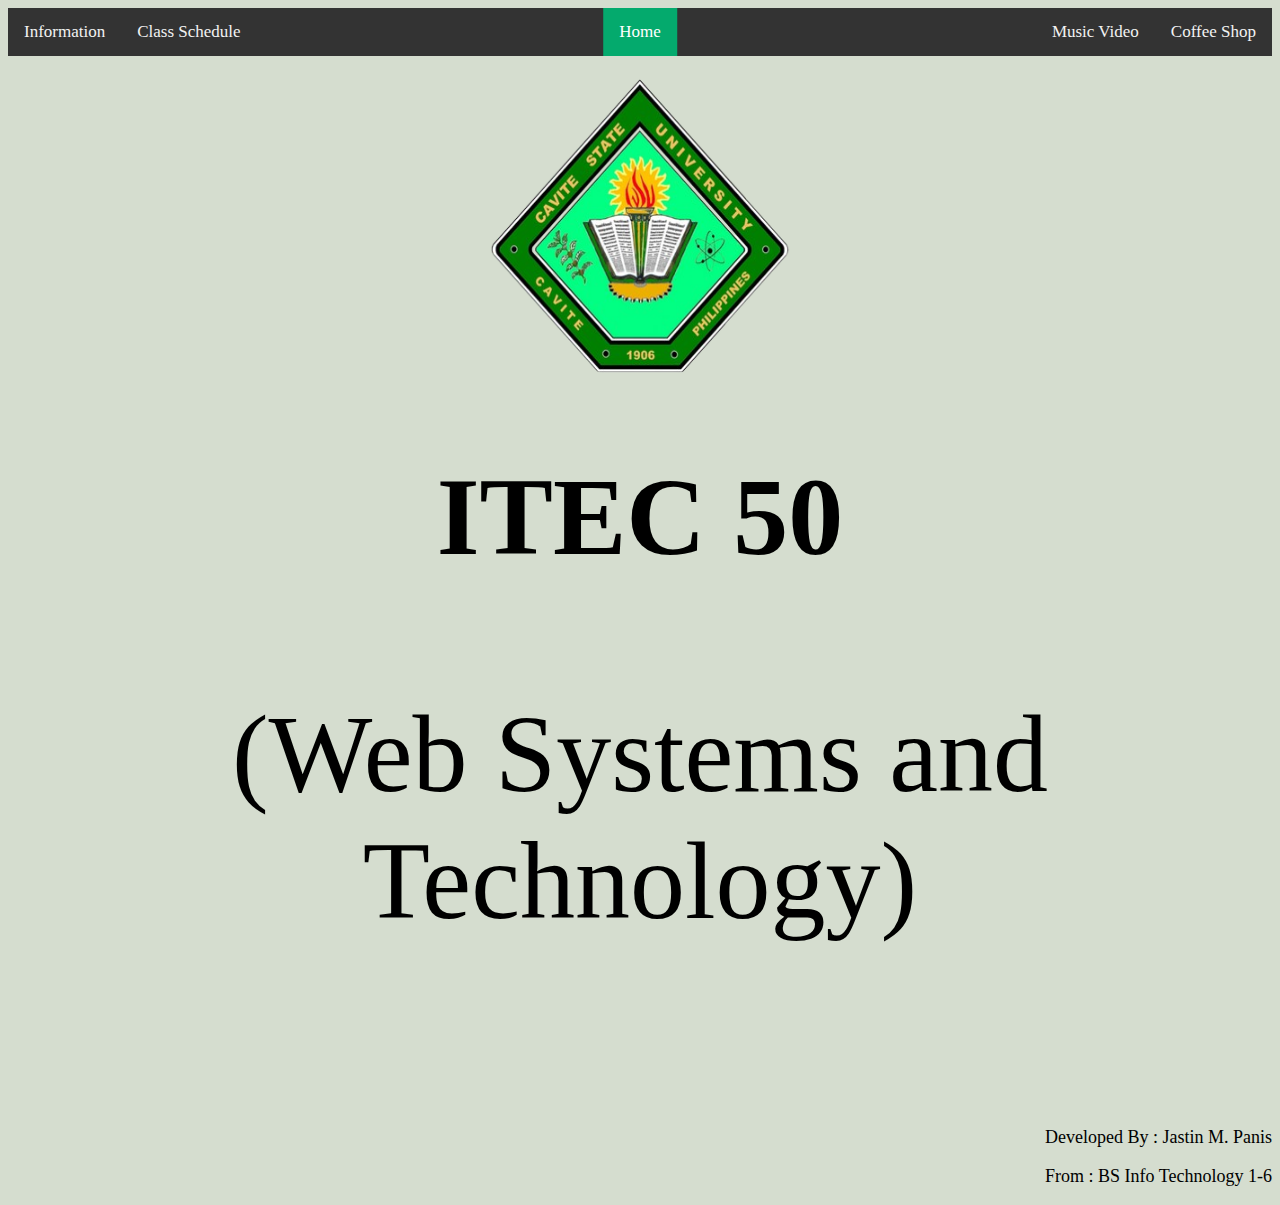
<file: index.html>
<!DOCTYPE html>
<html>
<head>
    <title>Home</title>
<link rel = "stylesheet" href = "navistyles.css" />
<link rel="icon" type="image/x-icon" href="home.ico">



</head>
<body bgcolor="D5DDCF">
    <div class="topnav">

        <!-- Centered link -->
        <div class="topnav-centered">
          <a href="index.html" class="active">Home</a>
        </div>
      
        <!-- Left-aligned links (default) -->
        <a href="indexinfo.html">Information</a>
        <a href="indextable.html">Class Schedule</a>
      
        <!-- Right-aligned links -->
        <div class="topnav-right">
          <a href="indexvideo.html">Music Video</a>
          <a href="indexcshop.html">Coffee Shop</a>
        </div>
      

      </div><center>
        <img src = "cvsunobg.png" alt = "Error" style = "height: 300px; width: 300px; margin-top: 20px;">
        <h1 style = "font-size: 110px;" >ITEC 50</h1>
        <p style = "font-size: 110px; text-align: mid;">(Web Systems and Technology)</p>
        </br>
        </br>
        </br>
          <p style = "text-align: right; font-size: 18px;">Developed By : Jastin M. Panis</p>
          <p style = "text-align: right; font-size: 18px;">From : BS Info Technology 1-6</p>
      </center></div>

      


</body>
</html>
</file>
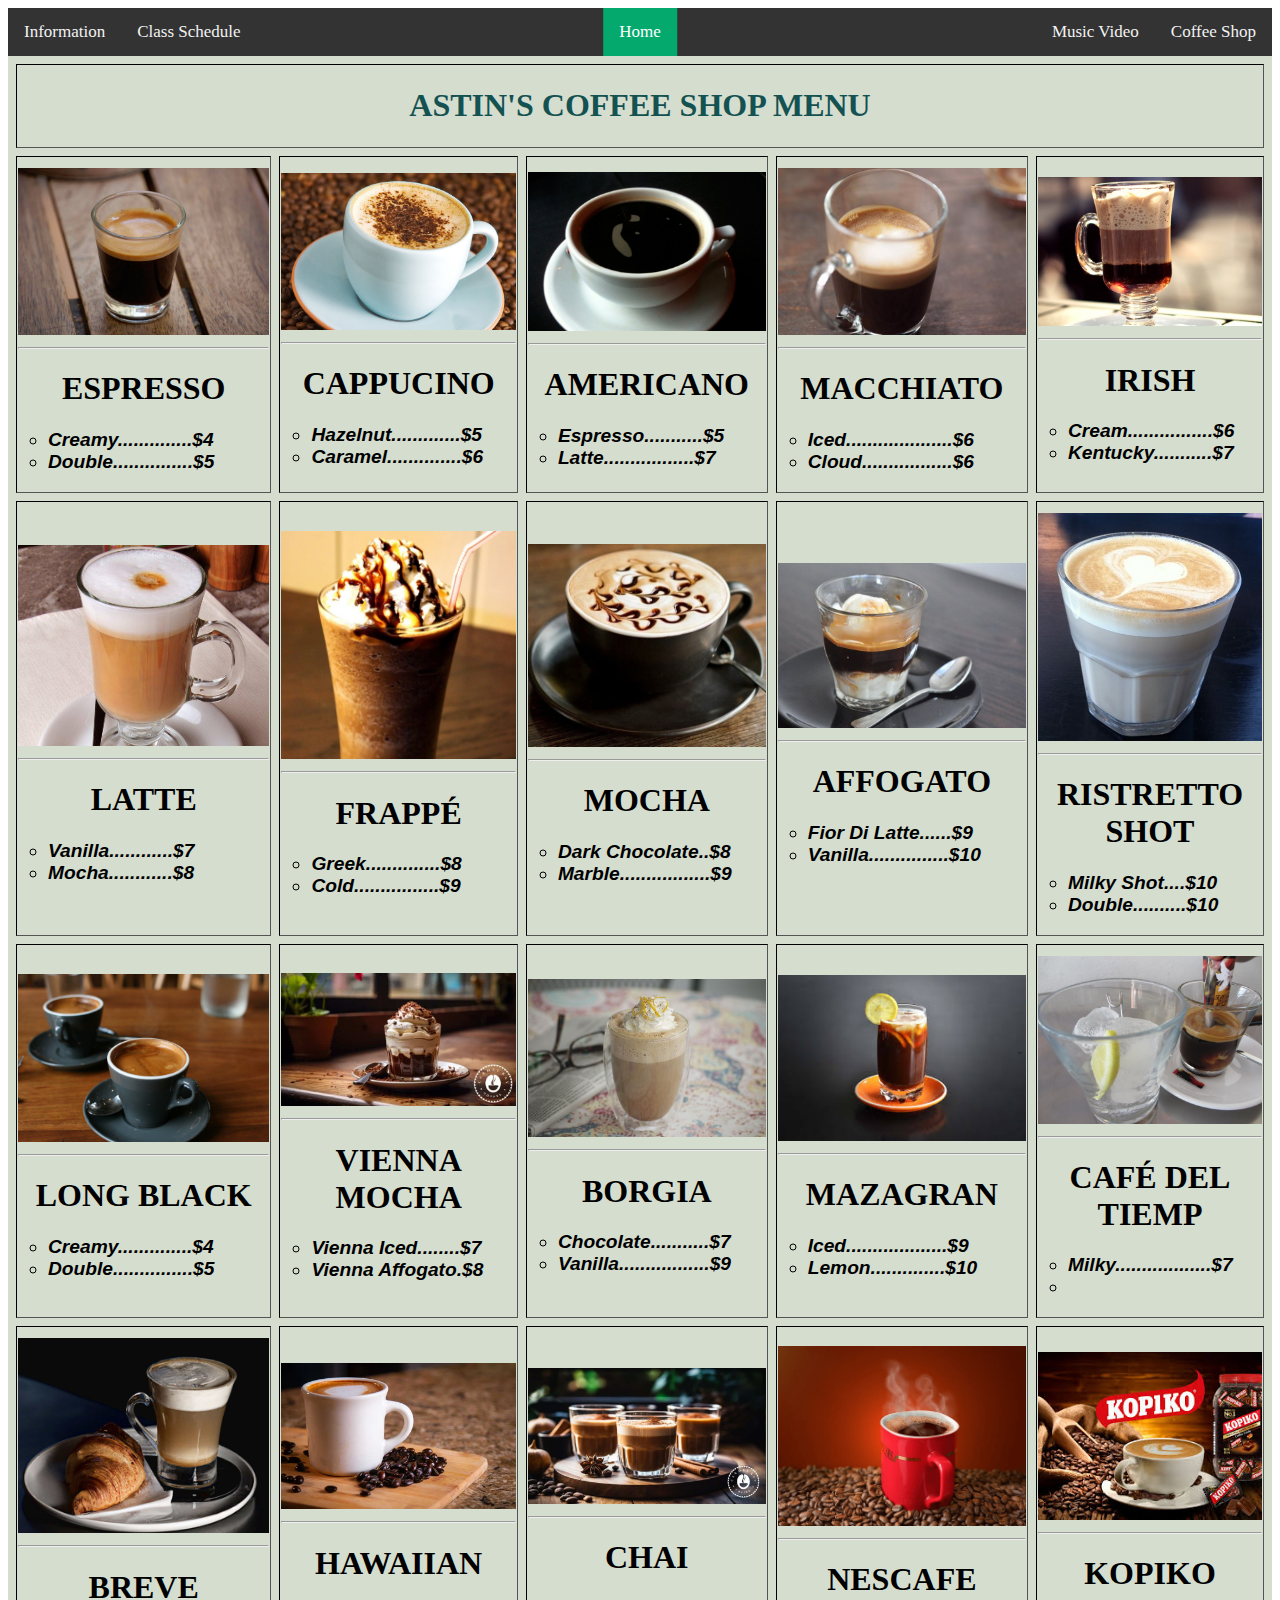
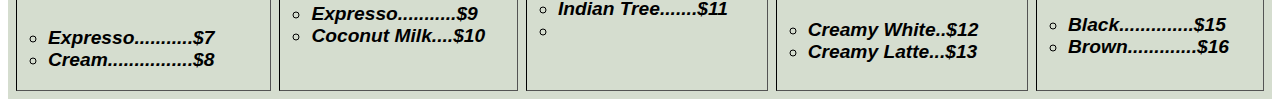
<file: indexcshop.html>
<!DOCTYPE html>
<html>
<head>
    <title>Coffee Shop</title>
    <link rel = "stylesheet" href = "navistyles.css" />
    <link rel="icon" type="image/x-icon" href="coffeshop.ico">
</head>
<body>
    <div class="topnav">

        <!-- Centered link -->
        <div class="topnav-centered">
         <a href="index.html" class="active">Home</a>
       </div>
     
       <!-- Left-aligned links (default) -->
       <a href="indexinfo.html">Information</a>
       <a href="indextable.html">Class Schedule</a>
     
       <!-- Right-aligned links -->
       <div class="topnav-right">
         <a href="indexvideo.html">Music Video</a>
         <a href="indexcshop.html">Coffee Shop</a>
       </div>
     
     </div>




     <div class = "cshop">
        <table border = "1" bgcolor = "D5DDCF" cellspacing = "8" style = "border:10px  black;" align="center"> 
            <tr>
                <th colspan = "7">
                    <h1 style = "color: rgb(20, 82, 82);">ASTIN'S COFFEE SHOP MENU</h1>
                </th>
             </tr>

            <tr>
                <td><center><img src = "espresso.jpg"  alt = "Error!" height="100%" width="100%" style="margin-top: 10px;"><hr><h1>ESPRESSO</h1><li>Creamy..............$4</li><li>Double...............$5</li></br></center></td>
                <td><center><img src = "cappucino.jpg"  alt = "Error!" height="100%" width="100%" style="margin-top: 10px;"><hr><h1>CAPPUCINO</h1><li>Hazelnut.............$5</li><li>Caramel..............$6</li></br></center></td>
                <td><center><img src = "americano.jpg"  alt = "Error!" height="100%" width="100%" style="margin-top: 10px;"><hr><h1>AMERICANO</h1><li>Espresso...........$5</li><li>Latte.................$7</li></br></center></td>
                <td><center><img src = "macchiato.jpg"  alt = "Error!" height="100%" width="100%" style="margin-top: 10px;"><hr><h1>MACCHIATO</h1><li>Iced....................$6</li><li>Cloud.................$6</li></br></center></td>
                <td><center><img src = "irish.jpg"  alt = "Error!" height="100%" width="100%" style="margin-top: 10px;"><hr><h1>IRISH</h1><li>Cream................$6</li><li>Kentucky...........$7</li></br></center></td>
            </tr>

            <tr>
                <td><center><img src = "latte.jpg"  alt = "Error!" height="100%" width="100%" style="margin-top: 10px;"><hr><h1>LATTE</h1><li>Vanilla............$7</li><li>Mocha............$8</li></br></center></td>
                <td><center><img src = "Cafefrappe.jpg"  alt = "Error!" height="100%" width="100%" style="margin-top: 10px;"><hr><h1>FRAPPÉ</h1><li>Greek..............$8</li><li>Cold................$9</li></br></center></td>
                <td><center><img src = "mocha.jpg"  alt = "Error!" height="100%" width="100%" style="margin-top: 10px;"><hr><h1>MOCHA</h1><li>Dark Chocolate..$8</li><li>Marble.................$9</li></br></center></td>
                <td><center><img src = "affogato.jpg"  alt = "Error!" height="100%" width="100%" style="margin-top: 10px;"><hr><h1>AFFOGATO</h1><li>Fior Di Latte......$9</li><li>Vanilla...............$10</li></br></center></td>
                <td><center><img src = "flat.jpg"  alt = "Error!" height="100%" width="100%" style="margin-top: 10px;"><hr><h1>RISTRETTO SHOT</h1><li>Milky Shot....$10</li><li>Double..........$10</li></br></center></td>
            </tr>

            <tr>
                <td><center><img src = "longblack.jpg"  alt = "Error!" height="100%" width="100%" style="margin-top: 10px;"><hr><h1>LONG BLACK</h1><li>Creamy..............$4</li><li>Double...............$5</li></br></center></td>
                <td><center><img src = "vienna.jpg"  alt = "Error!" height="100%" width="100%" style="margin-top: 10px;"><hr><h1>VIENNA MOCHA</h1><li>Vienna Iced........$7</li><li>Vienna Affogato.$8</li></br></center></td>
                <td><center><img src = "borgia.jpg"  alt = "Error!" height="100%" width="100%" style="margin-top: 10px;"><hr><h1>BORGIA</h1><li>Chocolate...........$7</li><li>Vanilla.................$9</li></br></center></td>
                <td><center><img src = "mazagran.jpg"  alt = "Error!" height="100%" width="100%" style="margin-top: 10px;"><hr><h1>MAZAGRAN</h1><li>Iced...................$9</li><li>Lemon..............$10</li></br></center></td>
                <td><center><img src = "caffee.jpg"  alt = "Error!" height="100%" width="100%" style="margin-top: 10px;"><hr><h1>CAFÉ DEL TIEMP</h1><li>Milky..................$7</li><li></li></br></center></td>
            </tr>

            <tr>
                <td><center><img src = "breve.jpg"  alt = "Error!" height="100%" width="100%" style="margin-top: 10px;"><hr><h1>BREVE</h1><li>Expresso...........$7</li><li>Cream................$8</li></br></center></td>
                <td><center><img src = "hawaiian.jpg"  alt = "Error!" height="100%" width="100%" style="margin-top: 10px;"><hr><h1>HAWAIIAN</h1><li>Expresso...........$9</li><li>Coconut Milk....$10</li></br></center></td>
                <td><center><img src = "chai.jpg"  alt = "Error!" height="100%" width="100%" style="margin-top: 10px;"><hr><h1>CHAI</h1><li>Indian Tree.......$11</li><li></li></br></center></td>
                <td><center><img src = "nescafe.png"  alt = "Error!" height="100%" width="100%" style="margin-top: 10px;"><hr><h1>NESCAFE</h1><li>Creamy White..$12</li><li>Creamy Latte...$13</li></br></center></td>
                <td><center><img src = "kopiko.jpg"  alt = "Error!" height="100%" width="100%" style="margin-top: 10px;"><hr><h1>KOPIKO</h1><li>Black..............$15</li><li>Brown.............$16</li></br></center></td>
            </tr>





        </table>
     </div>




</body>
</html>
</file>
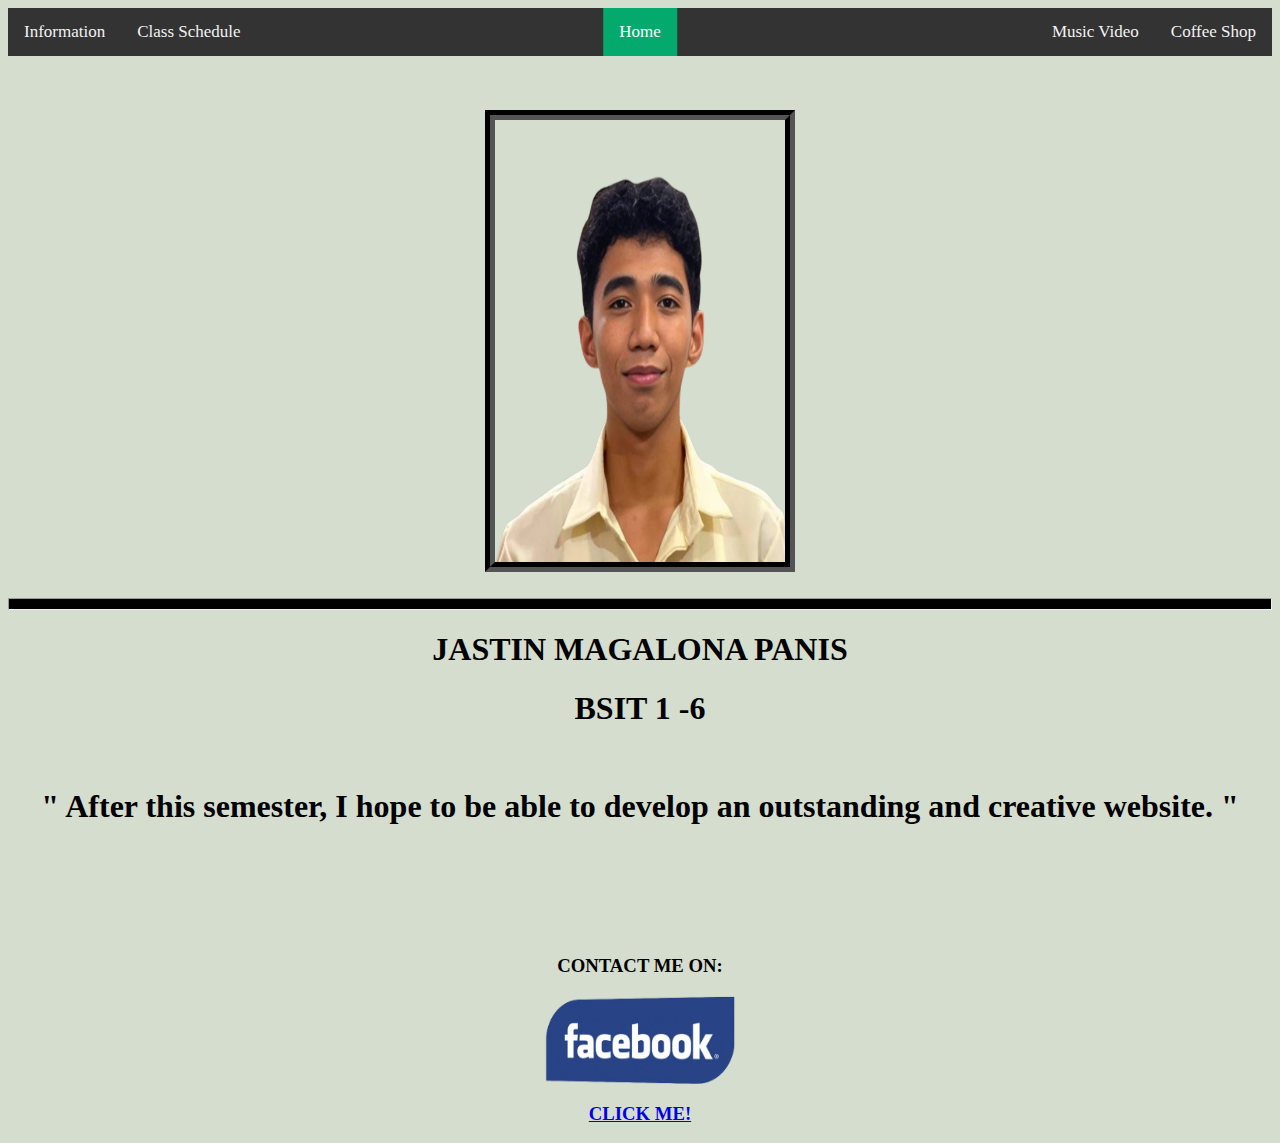
<file: indexinfo.html>
<!DOCTYPE>
<html>
<head>
    <title>My First Webpage</title> 
    <link rel = "stylesheet" href = "navistyles.css" />
    <link rel="icon" type="image/x-icon" href="information.ico">
</head>
<body bgcolor = "#d5ddcf ">
    <div class="topnav">

         <!-- Centered link -->
         <div class="topnav-centered">
            <a href="index.html" class="active">Home</a>
          </div>
        
          <!-- Left-aligned links (default) -->
          <a href="indexinfo.html">Information</a>
          <a href="indextable.html">Class Schedule</a>
        
          <!-- Right-aligned links -->
          <div class="topnav-right">
            <a href="indexvideo.html">Music Video</a>
            <a href="indexcshop.html">Coffee Shop</a>
          </div>
      
      </div>
    <br/>
    <br/>
    <br/>
    <center>
        <img src = "1x1nobg.png"
        img alt = "Error!"
        img style="border:10px groove black;" 
        height = "50%"
        width = "23%"
        > <!--
            END OF PIC
        -->
        <br/>
        <br/>
        <hr style="height:10px;border: width 5px;color:black;background-color:black"
        /><!--
            END OF HORIZONTAL LINE
        -->
        <h1><b>JASTIN MAGALONA PANIS</b></h1>
        <h1><b>BSIT 1 -6 </b></h1>
        <br/>
        <h1><emp>" After this semester, I hope to be able to develop
         an outstanding and creative website. "
        </emp></h1> <!--
            END OF DETAILS PART
        -->
        <br/>
        <br/>
        <br/>
        <br/>
        <br/>
        <h3><strong>CONTACT ME ON:</strong></h3>
        <img src = "fb.png" 
        img alt = "Error!"
        height = "10%"
        width = "15%"
        >
        <br/>
        <a href = "https://www.facebook.com/jastin.panis.1?mibextid=ZbWKwL" 
        target = "_blank"
        title = "This takes you to my facebook account.">
            <h3>CLICK ME!</h3> </a>

    </center>


</body>
</html>
</file>
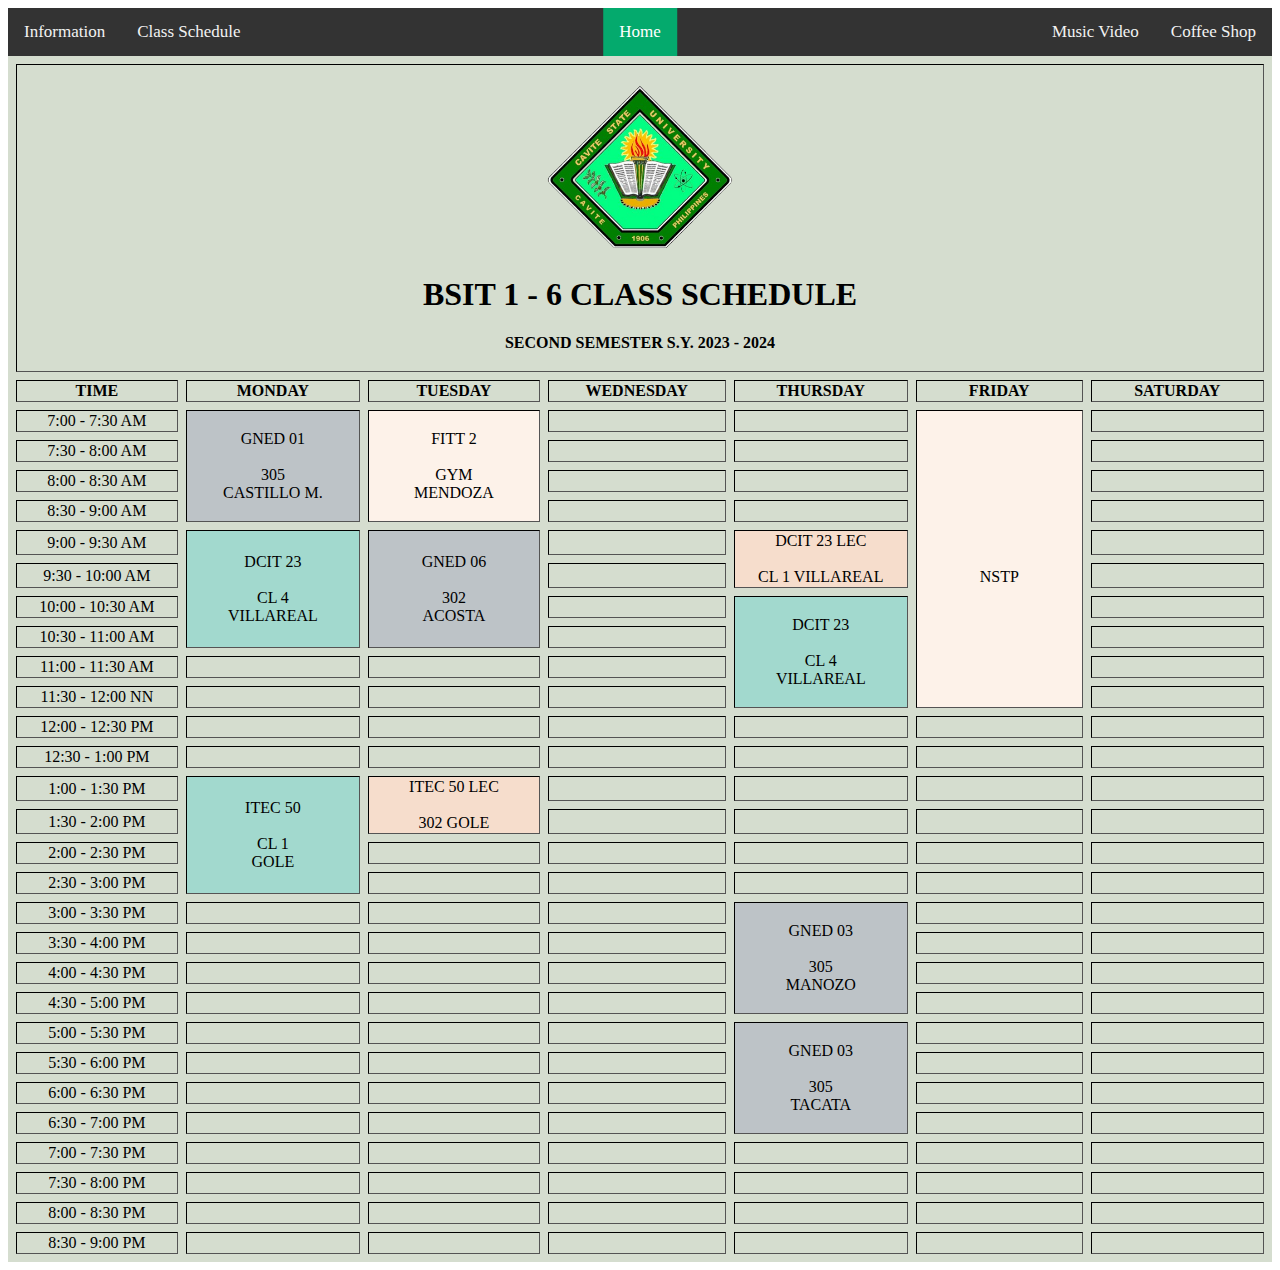
<file: indextable.html>
<!DOCTYPE html>
<html>
<Head>
    <title>
        MY SCHEDULE
    </title>
    <link rel = "stylesheet" href = "navistyles.css" />
    <link rel="icon" type="image/x-icon" href="schedule.ico">
    <style>
        .table {
            height: 20%;
            width: 20%;
        }
    </style>
</Head>
<body bgcolor = "#FFFFFF" >
    <div class="topnav">

        <!-- Centered link -->
        <div class="topnav-centered">
            <a href="index.html" class="active">Home</a>
          </div>
        
          <!-- Left-aligned links (default) -->
          <a href="indexinfo.html">Information</a>
          <a href="indextable.html">Class Schedule</a>
        
          <!-- Right-aligned links -->
          <div class="topnav-right">
            <a href="indexvideo.html">Music Video</a>
            <a href="indexcshop.html">Coffee Shop</a>
          </div>
      
      </div>
    <table border = "1" bgcolor = "D5DDCF" cellspacing = "8" style = "border:10px  black;" align="center">
        <tr>
            <th colspan = "7"><center>
                <br>
                <img src = "cvsunobg.png" img alt = "Error" height="10%" width="15%">
                <h1>BSIT 1 - 6 CLASS SCHEDULE</h1>
            SECOND SEMESTER S.Y. 2023 - 2024
            <br>
            <br>
        </center></th>
        </tr>


        <tr>
            <th style ="width:200px">TIME</th>
            <th style ="width:200px">MONDAY</th>
            <th style ="width:200px">TUESDAY</th>
            <th style ="width:200px">WEDNESDAY</th>
            <th style ="width:200px">THURSDAY</th>
            <th style ="width:200px">FRIDAY</th>
            <th style ="width:200px">SATURDAY</th>
        </tr>

        <tr>
            <td><center>7:00 - 7:30 AM</center> </td>
            <td rowspan = "4" bgcolor = "#BDC3C7" ><center>GNED 01<br> <br>
                305<br>
                CASTILLO M.
            </center> </td>
            <td rowspan = "4" bgcolor = "#FDF2E9"><center>FITT 2<br> <br>
                GYM<br>
                MENDOZA
            </center> </td>
            <td><center></center> </td>
            <td><center></center> </td>
            <td rowspan = "10" bgcolor = "#FDF2E9"><center><br> <br>
                NSTP<br>
            </center> </td>
            <td><center></center> </td>

            
        </tr>

        <tr>
            <td><center>7:30 - 8:00 AM</center> </td>
            <td><center></center> </td>
            <td><center></center> </td>
            <td><center></center> </td>
        </tr>

        <tr>
            <td><center>8:00 - 8:30 AM</center> </td>
            <td><center></center> </td>
            <td><center></center> </td>
            <td><center></center> </td>
        </tr>

        <tr>
            <td><center>8:30 - 9:00 AM</center> </td>
            <td><center></center> </td>
            <td><center></center> </td>
            <td><center></center> </td>
        </tr>

        <tr>
            <td><center>9:00 - 9:30 AM</center> </td>
            <td rowspan = "4" bgcolor = "#A2D9CE"><center>DCIT 23<br> <br>
                CL 4<br>
                VILLAREAL
            </center> </td>
            </center> </td>
            <td rowspan = "4" bgcolor = "#BDC3C7"><center>GNED 06<br> <br>
            302<br>
            ACOSTA
            </center> </td>
            <td><center></center> </td>
            <td rowspan = "2" bgcolor = "#F6DDCC"><center>DCIT 23 LEC<br> <br>
                CL 1 VILLAREAL
                 </center> </td>
            <td><center></center> </td>
        </tr>

        <tr>
            <td><center>9:30 - 10:00 AM</center> </td>
            <td><center></center> </td>
            <td><center></center> </td>
        </tr>

        <tr>
            <td><center>10:00 - 10:30 AM</center> </td>
            <td><center></center> </td>
            <td rowspan = "4" bgcolor = "#A2D9CE"><center>DCIT 23<br> <br>
                CL 4<br>
                VILLAREAL
            </center> </td>
            <td><center></center> </td>
        </tr>

        <tr>
            <td><center>10:30 - 11:00 AM</center> </td>
            <td><center></center> </td>
            <td><center></center> </td>
        </tr>

        <tr>
            <td><center>11:00 - 11:30 AM</center> </td>
            <td><center></center> </td>
            <td><center></center> </td>
            <td><center></center> </td>
            <td><center></center> </td>
        </tr>

        <tr>
            <td><center>11:30 - 12:00 NN</center> </td>
            <td><center></center> </td>
            <td><center></center> </td>
            <td><center></center> </td>
            <td><center></center> </td>
        </tr>

        <tr>
            <td><center>12:00 - 12:30 PM</center> </td>
            <td><center></center> </td>
            <td><center></center> </td>
            <td><center></center> </td>
            <td><center></center> </td>
            <td><center></center> </td>
            <td><center></center> </td>
        </tr>

        <tr>
            <td><center>12:30 - 1:00 PM</center> </td>
            <td><center></center> </td>
            <td><center></center> </td>
            <td><center></center> </td>
            <td><center></center> </td>
            <td><center></center> </td>
            <td><center></center> </td>
        </tr>

        <tr>
            <td><center>1:00 - 1:30 PM</center> </td>
            <td rowspan = "4" bgcolor = "#A2D9CE"><center>ITEC 50<br> <br>
                CL 1<br>
                GOLE
            </center> </td>
             </center> </td>
             <td rowspan = "2" bgcolor = "#F6DDCC"><center>ITEC 50 LEC<br> <br>
            302 GOLE
             </center> </td>
            <td><center></center> </td>
            <td><center></center> </td>
            <td><center></center> </td>
            <td><center></center> </td>
        </tr>

        <tr>
            <td><center>1:30 - 2:00 PM</center> </td>
            <td><center></center> </td>
            <td><center></center> </td>
            <td><center></center> </td>
            <td><center></center> </td>
        </tr>

        <tr>
            <td><center>2:00 - 2:30 PM</center> </td>
            <td><center></center> </td>
            <td><center></center> </td>
            <td><center></center> </td>
            <td><center></center> </td>
            <td><center></center> </td>
        </tr>

        <tr>
            <td><center>2:30 - 3:00 PM</center> </td>
            <td><center></center> </td>
            <td><center></center> </td>
            <td><center></center> </td>
            <td><center></center> </td>
            <td><center></center> </td>
        </tr>

        <tr>
            <td><center>3:00 - 3:30 PM</center> </td>
            <td><center></center> </td>
            <td><center></center> </td>
            <td><center></center> </td>
            <td rowspan = "4" bgcolor = "#BDC3C7"><center>GNED 03<br> <br>
                305<br>
                MANOZO
            </center> </td>
            <td><center></center> </td>
            <td><center></center> </td>
        </tr>

        <tr>
            <td><center>3:30 - 4:00 PM</center> </td>
            <td><center></center> </td>
            <td><center></center> </td>
            <td><center></center> </td>
            <td><center></center> </td>
            <td><center></center> </td>
        </tr>

        <tr>
            <td><center>4:00 - 4:30 PM</center> </td>
            <td><center></center> </td>
            <td><center></center> </td>
            <td><center></center> </td>
            <td><center></center> </td>
            <td><center></center> </td>
        </tr>

        <tr>
            <td><center>4:30 - 5:00 PM</center> </td>
            <td><center></center> </td>
            <td><center></center> </td>
            <td><center></center> </td>
            <td><center></center> </td>
            <td><center></center> </td>
        </tr>

        <tr>
            <td><center>5:00 - 5:30 PM</center> </td>
            <td><center></center> </td>
            <td><center></center> </td>
            <td><center></center> </td>
            <td rowspan = "4" bgcolor = "#BDC3C7"><center>GNED 03<br> <br>
                305<br>
                TACATA
            </center> </td>
            <td><center></center> </td>
            <td><center></center> </td>
        </tr>

        <tr>
            <td><center>5:30 - 6:00 PM</center> </td>
            <td><center></center> </td>
            <td><center></center> </td>
            <td><center></center> </td>
            <td><center></center> </td>
            <td><center></center> </td>
        </tr>

        <tr>
            <td><center>6:00 - 6:30 PM</center> </td>
            <td><center></center> </td>
            <td><center></center> </td>
            <td><center></center> </td>
            <td><center></center> </td>
            <td><center></center> </td>
        </tr>

        <tr>
            <td><center>6:30 - 7:00 PM</center> </td>
            <td><center></center> </td>
            <td><center></center> </td>
            <td><center></center> </td>
            <td><center></center> </td>
            <td><center></center> </td>
        </tr>

        <tr>
            <td><center>7:00 - 7:30 PM</center> </td>
            <td><center></center> </td>
            <td><center></center> </td>
            <td><center></center> </td>
            <td><center></center> </td>
            <td><center></center> </td>
            <td><center></center> </td>
        </tr>
     
        <tr>
            <td><center>7:30 - 8:00 PM</center> </td>
            <td><center></center> </td>
            <td><center></center> </td>
            <td><center></center> </td>
            <td><center></center> </td>
            <td><center></center> </td>
            <td><center></center> </td>
        </tr>

        <tr>
            <td><center>8:00 - 8:30 PM</center> </td>
            <td><center></center> </td>
            <td><center></center> </td>
            <td><center></center> </td>
            <td><center></center> </td>
            <td><center></center> </td>
            <td><center></center> </td>
        </tr>

        <tr>
            <td><center>8:30 - 9:00 PM</center> </td>
            <td><center></center> </td>
            <td><center></center> </td>
            <td><center></center> </td>
            <td><center></center> </td>
            <td><center></center> </td>
            <td><center></center> </td>
        </tr>






  </table>
</body>
</html>
</file>
<file: navistyles.css>
/* Add a black background color to the top navigation */
.topnav {
  position: relative;
  background-color: #333;
  overflow: hidden;
}

/* Style the links inside the navigation bar */
.topnav a {
  float: left;
  color: #f2f2f2;
  text-align: center;
  padding: 14px 16px;
  text-decoration: none;
  font-size: 17px;
}

/* Change the color of links on hover */
.topnav a:hover {
  background-color: #ddd;
  color: black;
}

/* Add a color to the active/current link */
.topnav a.active {
  background-color: #04AA6D;
  color: white;
}

/* Centered section inside the top navigation */
.topnav-centered a {
  float: none;
  position: absolute;
  top: 50%;
  left: 50%;
  transform: translate(-50%, -50%);
}

/* Right-aligned section inside the top navigation */
.topnav-right {
  float: right;
}

/* Responsive navigation menu - display links on top of each other instead of next to each other (for mobile devices) */
@media screen and (max-width: 600px) {
  .topnav a, .topnav-right {
    float: none;
    display: block;
  }

  .topnav-centered a {
    position: relative;
    top: 0;
    left: 0;
    transform: none;
  }
}

li {

  font-family: 'Arial', sans-serif;
  list-style:circle;
  text-align: left;
  margin-left:30px;
  font-style: italic;
  font-weight: bold;
  font-size: 120%;
}
</file>
